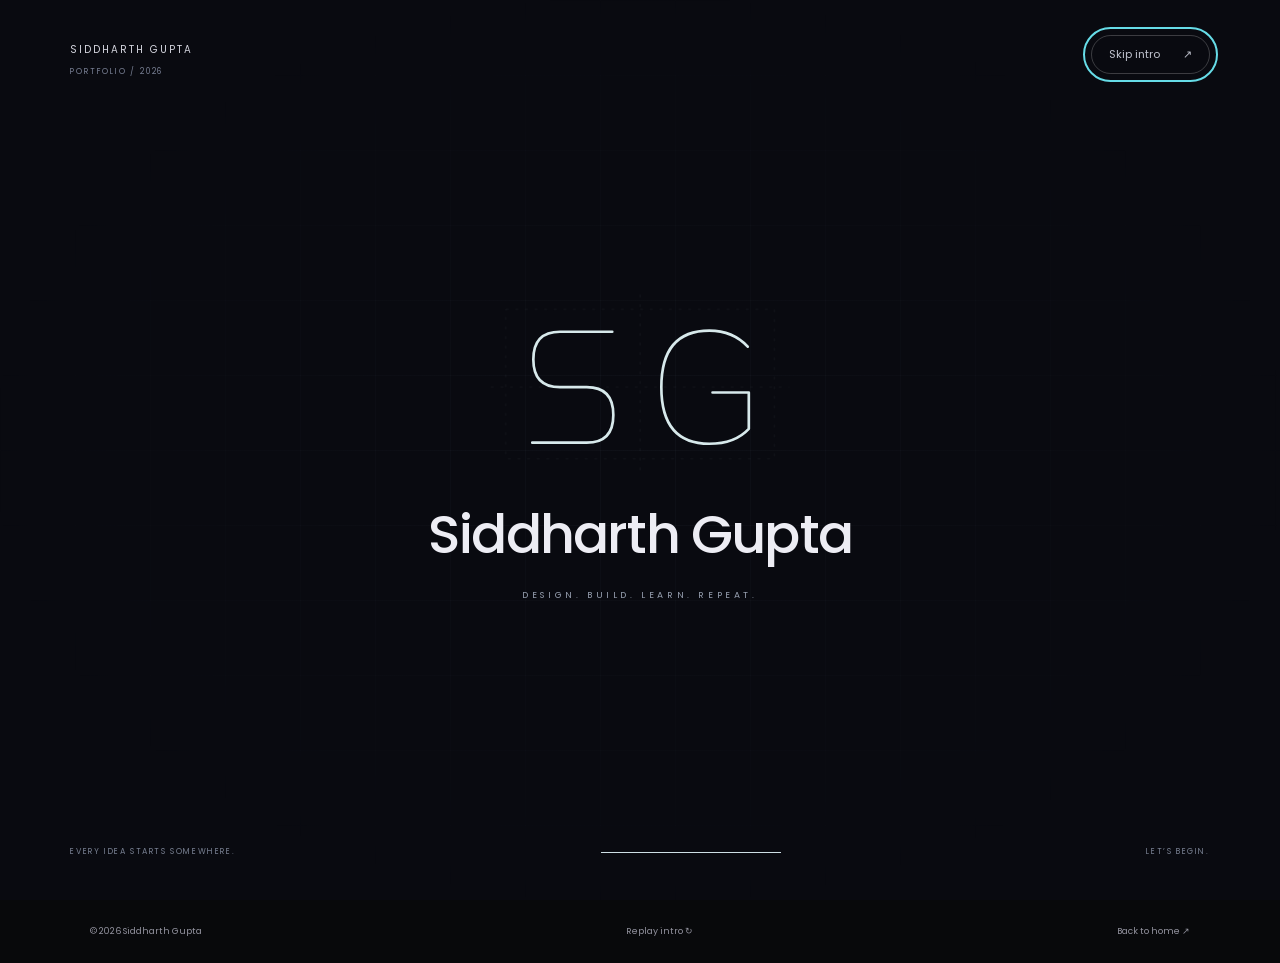
<file: index.html>
<!doctype html>
<html lang="en">
<head>
<meta charset="utf-8"><meta name="viewport" content="width=device-width,initial-scale=1">
<title>Siddharth Gupta | Engineering & Beyond</title>
<meta name="description" content="Siddharth Gupta, Walton High School senior exploring engineering, design, code, and community.">
<link rel="icon" href="data:image/svg+xml,%3Csvg xmlns='http://www.w3.org/2000/svg' viewBox='0 0 64 64'%3E%3Crect width='64' height='64' rx='32' fill='%23111116'/%3E%3Ctext x='32' y='41' text-anchor='middle' fill='white' font-family='Arial' font-size='24'%3ESG%3C/text%3E%3C/svg%3E">
<link rel="preconnect" href="https://fonts.googleapis.com"><link rel="preconnect" href="https://fonts.gstatic.com" crossorigin><link href="https://fonts.googleapis.com/css2?family=Space+Grotesk:wght@500;600;700&family=Poppins:wght@400;500;600;700&display=swap" rel="stylesheet">
<script>
try {
 if (!sessionStorage.getItem('sg-intro-seen') && !matchMedia('(prefers-reduced-motion: reduce)').matches && (!location.hash || location.hash === '#home')) {
  document.documentElement.classList.add('intro-pending');
  window.introFailsafe = setTimeout(() => { document.documentElement.classList.remove('intro-pending'); document.querySelectorAll('[data-intro-inert]').forEach(e => {e.inert=false; e.removeAttribute('data-intro-inert');}); }, 6500);
 }
} catch (_) {}
</script>
<link rel="stylesheet" href="style.css?v=20261011"><script src="intro.js" defer></script><script src="script.js?v=20261011" defer></script>
</head>
<body data-page="home">
<section class="cinematic-intro" role="dialog" aria-modal="true" aria-label="Portfolio introduction">
 <div class="intro-grid" aria-hidden="true"></div>
 <span class="intro-corner">SIDDHARTH GUPTA <span>PORTFOLIO / 2026</span></span>
 <button class="intro-skip" type="button">Skip intro <span aria-hidden="true">↗</span></button>
 <div class="intro-stage">
  <div class="intro-emblem" aria-hidden="true"><svg viewBox="0 0 300 180"><g fill="none" stroke="currentColor" stroke-width="2.5" stroke-linecap="round" stroke-linejoin="round"><path class="intro-letter" pathLength="1" d="M124 41H75Q50 41 50 67T75 93H100Q125 93 125 119T100 145H49"/><path class="intro-letter" pathLength="1" d="M251 55Q237 40 215 40Q170 40 170 93T215 146Q239 146 252 132V98H218"/></g><path class="intro-guide" d="M24 20h252v140H24zM150 6v168M10 93h280" fill="none" stroke="currentColor" stroke-width=".5" stroke-dasharray="3 6"/></svg></div>
  <p class="intro-name">Siddharth Gupta</p>
  <p class="intro-caption">DESIGN. BUILD. LEARN. REPEAT.</p>
 </div>
 <div class="intro-bottom"><span>EVERY IDEA STARTS SOMEWHERE.</span><div class="intro-progress" aria-hidden="true"><i></i></div><span>LET’S BEGIN.</span></div>
</section>
<a class="skip" href="#main">Skip to content</a>
<header class="header"><a class="signature" href="#home" aria-label="Siddharth Gupta, home">Siddharth Gupta</a><nav class="nav" aria-label="Main navigation"><a href="#home" aria-current="page">Home</a><a href="#skills">Skills</a><a href="#projects">Projects</a><a href="#activities">Activities</a><a href="#about">About</a></nav><span class="edition">PORTFOLIO / 2026</span></header>
<main id="main" tabindex="-1">
<section class="page home" id="home" aria-labelledby="home-title">

<div class="hero-copy"><p class="eyebrow"><span class="dot"></span> WALTON HIGH SCHOOL · CLASS OF 2027</p><h1 id="home-title">Curious by nature.<br><span>A builder by choice.</span></h1><p class="intro">I’m <strong>Siddharth Gupta</strong>, a senior pursuing the STEM engineering pathway. I explore ideas through design, code, and hands-on projects.</p><p class="intro muted">From an arbor press to a student’s first lines of code, I enjoy figuring things out and helping others do the same.</p><div class="actions"><a class="button primary" href="#projects">Explore my work <span>↗</span></a><a class="button" href="#about">A little about me <span>↗</span></a></div></div>
<figure class="hero-portrait"><img src="assets/siddharth-portrait.jpg" alt="Siddharth Gupta sitting in front of a brick wall" fetchpriority="high" decoding="async"></figure>
<div class="home-bottom"><span>DESIGN. BUILD. LEARN. REPEAT.</span><a href="#activities">Beyond the classroom <span>↗</span></a><span>MARIETTA, GEORGIA</span></div>
</section>
<section class="page skills" id="skills" hidden aria-labelledby="skills-title"><div class="page-heading"><p class="eyebrow">MY TOOLKIT</p><h1 id="skills-title">Ideas take shape<br><span>in different ways.</span></h1><p>The tools and experiences I bring to a new challenge.</p></div><div class="skill-grid">
<article class="skill-panel"><span class="skill-icon" aria-hidden="true">⌘</span><p class="eyebrow">01 / DESIGN</p><h2>Think in 3D.</h2><p>I use CAD to turn an idea into a model, explore assemblies, and work through design decisions.</p><div class="tags"><span>Fusion 360</span><span>3D modeling</span><span>CAD assemblies</span><span>TinkerCAD</span></div><a href="#projects">See the arbor press ↗</a></article>
<article class="skill-panel"><span class="skill-icon" aria-hidden="true">{ }</span><p class="eyebrow">02 / CODE</p><h2>Make it work.</h2><p>I build programming projects and websites, and share the basics of coding with younger students.</p><div class="tags"><span>Java</span><span>HTML / CSS</span><span>JavaScript</span><span>Processing</span><span>Code.org</span></div><a href="#projects">Explore coding projects ↗</a></article>
<article class="skill-panel"><span class="skill-icon" aria-hidden="true">↗</span><p class="eyebrow">03 / CONNECT</p><h2>Build together.</h2><p>Team projects, outreach, and tutoring have given me practice communicating ideas and helping a group move forward.</p><div class="tags"><span>Digital communications</span><span>Mentoring</span><span>Event coordination</span><span>Teamwork</span></div><a href="#activities">Explore my activities ↗</a></article></div></section>
<section class="page projects" id="projects" hidden aria-labelledby="projects-title"><div class="project-heading"><div><p class="eyebrow">DESIGN · ENGINEERING · CODE</p><h1 id="projects-title">A few things I’ve worked on.</h1></div><a class="button" href="https://sites.google.com/view/siddharthgs-portfolio/portfolio-home" target="_blank" rel="noopener noreferrer">Engineering portfolio ↗</a></div><div class="gallery"><button class="project-card ecowave" data-project="ecowave"><span class="card-top">SUSTAINABILITY APP <span>↗</span></span><div class="eco-wordmark" aria-hidden="true">Eco<span>Wave</span><small>SMALL ACTIONS. BIG IMPACT.</small></div><h2>Make greener choices.</h2><p>Recycling resources, a demo marketplace, and XP rewards.</p><span class="card-note">EXPLORE THE WORKING PROTOTYPE</span></button>
<button class="project-card press tall" data-project="press"><span class="card-top">CAD & ENGINEERING <span>↗</span></span><img class="project-cover" src="assets/projects/arbor-press-preview.jpg" alt="Arbor press assembly in Fusion 360" loading="lazy"><h2>The arbor press.</h2><p>Assembly animation, exploded view, and dimensioned drawings.</p><span class="card-note">VIEW MY MODEL & TECHNICAL DOCUMENTATION</span></button>
<button class="project-card hack" data-project="hack"><span class="card-top">HACKATHONS <span>↗</span></span><div class="code-art" aria-hidden="true">&lt;build&gt;<br><em>something.</em><br>&lt;/build&gt;</div><h2>Ideas into code.</h2><p>Programming & web design competitions</p></button>
<button class="project-card medicine tall" data-project="science"><span class="card-top">WALTON SCIENCE FAIR <span>↗</span></span><div class="medicine-art" aria-hidden="true"><span>01</span><span>02</span><span>03</span><span>04</span><span>05</span><span>06</span></div><h2>Small problems.<br>Useful solutions.</h2><p>Smart medicine dispenser & self-organizing cabinet</p><span class="card-note">CONCEPT GRAPHIC</span></button>
<button class="project-card sound" data-project="musicbot"><span class="card-top">SCIENCE & SOUND <span>↗</span></span><div class="wave" aria-hidden="true"><i></i><i></i><i></i><i></i><i></i><i></i><i></i><i></i><i></i><i></i><i></i><i></i></div><h2>Making music move.</h2><p>Music bot & electromagnetic models</p></button>
<button class="project-card mentoring" data-project="mentor"><span class="card-top">CODING MENTORSHIP <span>↗</span></span><div class="block-art" aria-hidden="true"><span>when curiosity starts</span><span>repeat: try something new</span><span>share what you learn ↗</span></div><h2>Pass it forward.</h2><p>Block coding, animation & voice mixing</p></button>
</div><p class="gallery-note">A first look at my work. Select a project to read more.</p></section>
<section class="page activities" id="activities" hidden aria-labelledby="activities-title"><div class="page-heading"><p class="eyebrow">OUTSIDE THE CLASSROOM</p><h1 id="activities-title">Making things.<br><span>Making a difference.</span></h1><p>The teams, communities, and experiences I’m part of.</p></div><div class="activity-list">
<details open><summary><span class="activity-number">01</span><span><b>Pure3on</b><small>Environmental outreach & digital communications</small></span><span class="category">COMMUNITY</span><span class="plus">+</span></summary><div class="activity-detail"><p>I helped coordinate 15+ environmental workshops at three elementary schools, managed club communications and the website, and promoted events by email.</p><span>Grades 11–12 · 3 hours/week · 15 weeks/year</span></div></details>
<details><summary><span class="activity-number">02</span><span><b>SEWA International USA</b><small>Event Lead / Event Volunteer</small></span><span class="category">SERVICE</span><span class="plus">+</span></summary><div class="activity-detail"><p>I volunteered at park and roadside cleanups, served meals at Gurudwaras, and mentored younger students through SEWA AmeriCorps.</p><span>Grades 9–12 · 5 hours/week · 25 weeks/year</span></div></details>
<details><summary><span class="activity-number">03</span><span><b>Walton Science Fair</b><small>Team Lead & Sourcing Specialist</small></span><span class="category">ENGINEERING</span><span class="plus">+</span></summary><div class="activity-detail"><p>Across four years, my projects included a smart medicine dispenser, a self-organizing cabinet, a music bot, and electromagnetic models.</p><span>Grades 9–12 · 3 hours/week · 25 weeks/year</span></div></details>
<details><summary><span class="activity-number">04</span><span><b>Hackathons & Web Design</b><small>Programming and design competitions</small></span><span class="category">TECHNOLOGY</span><span class="plus">+</span></summary><div class="activity-detail"><p>Earned top-three placements in GaSTC Programming, Divergent Teams Hack, Computer Science Honor Society Hack, and ATL Cyber Clash.</p><span>Grades 9–12 · 10 hours/week · 15 weeks/year</span></div></details>
<details><summary><span class="activity-number">05</span><span><b>Wintech Internship</b><small>Engineering intern · Summer 2026</small></span><span class="category">EXPERIENCE</span><span class="plus">+</span></summary><div class="activity-detail"><p>I designed a 3D model of an arbor press, presented it to engineers, and earned the Best Design award.</p><a href="#projects">Explore the project ↗</a></div></details>
<details><summary><span class="activity-number">06</span><span><b>Global Connections</b><small>Cultural events & community involvement</small></span><span class="category">CULTURE</span><span class="plus">+</span></summary><div class="activity-detail"><p>I helped organize cultural events, including a food demonstration attended by more than 100 people, dance events, and a night market.</p></div></details>
<details><summary><span class="activity-number">07</span><span><b>Virtual Tutoring</b><small>Learn To Be & SEWA AmeriCorps</small></span><span class="category">MENTORING</span><span class="plus">+</span></summary><div class="activity-detail"><p>I provided virtual tutoring and homework help, including support for students with special needs and students from underserved communities.</p></div></details>
<details><summary><span class="activity-number">08</span><span><b>Technology & Coding Mentorship</b><small>Elementary and middle school students</small></span><span class="category">MENTORING</span><span class="plus">+</span></summary><div class="activity-detail"><p>I spent winter break helping younger students prepare block coding, animation, and voice mixing projects for a regional technology competition. During the summer, I also taught coding using Code.org.</p></div></details>
<details><summary><span class="activity-number">09</span><span><b>Orchestra & Neighborhood Band</b><small>Violinist & rhythm guitarist</small></span><span class="category">MUSIC</span><span class="plus">+</span></summary><div class="activity-detail"><p>I play violin in school orchestra and rhythm guitar in a neighborhood band. I also helped prepare middle school students for cultural performances.</p></div></details>
</div></section>
<section class="page about" id="about" hidden aria-labelledby="about-title"><div class="about-intro"><p class="eyebrow">A LITTLE ABOUT ME</p><h1 id="about-title">Engineering mind.<br><span>More than one interest.</span></h1><p>I’m Siddharth, a senior at Walton High School in Marietta, Georgia. Through the STEM engineering pathway, I’m exploring how an idea becomes something you can design, build, and improve.</p></div><div class="about-grid"><article class="about-main"><span class="eyebrow">WHAT KEEPS ME CURIOUS</span><h2>How things work.<br>And how they could work better.</h2><p>Mechanical and aerospace engineering interest me because they bring design and physics together. Programming gives me another way to experiment, from interactive projects to websites.</p><a class="button" href="https://sites.google.com/view/siddharthgs-portfolio/portfolio-home" target="_blank" rel="noopener noreferrer">My engineering pathway ↗</a></article><article class="about-music"><div class="strings" aria-hidden="true"><i></i><i></i><i></i><i></i><i></i><i></i></div><span class="eyebrow">OFF THE DRAWING BOARD</span><h2>There’s usually<br>music involved.</h2><p>Violin in orchestra. Rhythm guitar in a neighborhood band. Another way to create something together.</p></article></div><div class="about-end"><h2>Learning is better<br>when it’s shared.</h2><p>Tutoring, coding mentorship, and environmental outreach let me take what I learn beyond my own projects.</p><a class="button" href="#activities">Meet the rest of my world ↗</a></div></section>
</main><footer><span>© 2026 Siddharth Gupta</span><button type="button" class="intro-replay">Replay intro ↻</button><a href="#home">Back to home ↗</a></footer>
<dialog id="project-dialog" aria-labelledby="dialog-title"><button class="close" aria-label="Close project details">×</button><p class="eyebrow" id="dialog-label"></p><h2 id="dialog-title"></h2><p id="dialog-copy"></p><div id="dialog-tags" class="tags"></div><div id="dialog-materials"></div><button class="button dialog-done">Back to projects ↗</button></dialog>
</body></html>
</file>
<file: style.css>
@import url('https://fonts.googleapis.com/css2?family=Cedarville+Cursive&display=swap');
:root{font-family:Poppins,Arial,sans-serif;color:#f5f5f7;background:#101014;font-synthesis:none;--muted:#a9a9b5;--border:#ffffff24}*{box-sizing:border-box}html{scroll-behavior:smooth}body{margin:0;min-width:320px;background:linear-gradient(110deg,#060612,#111113 75%);transition:background .25s,color .25s}a{color:inherit;text-decoration:none}button{font:inherit;color:inherit;cursor:pointer}button,a,summary{-webkit-tap-highlight-color:transparent}button:focus-visible,a:focus-visible,summary:focus-visible{outline:2px solid #66dce7;outline-offset:6px}button{border:0}::selection{background:#abeaf0;color:#141419}[hidden]{display:none!important}.skip{position:fixed;top:-80px;left:20px;padding:12px;background:white;color:black;z-index:100}.skip:focus{top:12px}.header{position:relative;z-index:10;max-width:1500px;margin:auto;padding:35px 5.5%;display:flex;align-items:center;justify-content:space-between;gap:20px}.signature{font-family:Caveat,cursive;font-size:35px;letter-spacing:-1.6px;white-space:nowrap;color:#d0cfd6;transform:rotate(-4deg)}.nav{display:flex;gap:6px;align-items:center;padding:10px 16px;border-radius:50px;background:#86868d69;border:1px solid #ffffff12;backdrop-filter:blur(18px);box-shadow:0 8px 24px #0000000c}.nav a{padding:7px 15px;border:1px solid transparent;border-radius:40px;font-size:12px;white-space:nowrap;transition:background .2s}.nav a:hover{background:#ffffff18}.nav a[aria-current=page]{border-color:#ffffff9c;background:#ffffff10}.edition{font-size:9px;letter-spacing:2px;color:var(--muted)}main:focus{outline:none}.page{animation:enter .4s ease both;min-height:calc(100svh - 212px);max-width:1400px;margin:auto;padding:55px 7% 85px}h1,h2,h3,p{margin-top:0}h1{font-size:clamp(40px,4.8vw,68px);font-weight:500;letter-spacing:-2.5px;line-height:1.15;margin-bottom:26px}h1 span{color:#92929e}h2{font-weight:500;letter-spacing:-1px;line-height:1.25}p{line-height:1.85}.eyebrow{font-size:10px;letter-spacing:2.3px;font-weight:500;line-height:1.6}.home{position:relative;min-height:calc(100svh - 127px);display:flex;align-items:center;padding-top:45px;padding-bottom:130px;overflow:hidden}.hero-copy{position:relative;z-index:1;max-width:850px}.hero-copy .eyebrow{margin-bottom:34px;color:#b8bac7}.dot{display:inline-block;width:6px;height:6px;background:#bfe9dd;border-radius:50%;margin-right:9px;vertical-align:middle}.home h1{font-size:clamp(43px,5.1vw,74px);letter-spacing:-3px;line-height:1.15;margin-bottom:32px}.intro{font-size:15px;max-width:580px;line-height:1.95;color:#c7c7d0;margin-bottom:15px}.intro strong{font-weight:500;color:white}.muted{color:#92929f}.actions{display:flex;gap:12px;margin-top:33px;flex-wrap:wrap}.button{border:1px solid #ffffff60;background:transparent;border-radius:50px;padding:13px 21px;display:inline-flex;align-items:center;justify-content:center;gap:22px;font-size:12px;line-height:1.5;transition:transform .2s,background .2s}.button:hover{background:#ffffff13;transform:translateY(-2px)}.primary{background:#eaeaf1;color:#1a1a21;border-color:#eaeaf1}.primary:hover{background:#fff}.hero-orbits{position:absolute;right:-90px;top:11%;width:560px;height:560px;opacity:.27;pointer-events:none}.hero-orbits i{position:absolute;inset:0;border:1px solid #7d809b;border-radius:50%;transform:rotate(-30deg) scaleX(.7)}.hero-orbits i:nth-child(2){transform:rotate(30deg) scaleX(.7)}.hero-orbits i:nth-child(3){transform:rotate(90deg) scaleX(.7)}.hero-orbits span{position:absolute;inset:0;display:grid;place-items:center;font-size:130px;letter-spacing:-15px;color:#565767}.home-bottom{position:absolute;bottom:34px;left:7%;right:7%;display:flex;justify-content:space-between;align-items:center;gap:20px;font-size:9px;letter-spacing:1.5px;color:#8e8e9c}.home-bottom a{font-size:11px;letter-spacing:0;color:#d4d4dd}.home-bottom a span{margin-left:10px}.page-heading{max-width:740px;margin:10px auto 55px;text-align:center}.page-heading>p:last-child{font-size:14px;color:var(--muted)}.skill-grid{display:grid;grid-template-columns:repeat(3,1fr);gap:20px}.skill-panel{padding:35px 28px;border:1px solid var(--border);border-radius:24px;background:linear-gradient(140deg,#ffffff0b,#ffffff02)}.skill-icon{display:grid;place-items:center;width:60px;height:60px;margin-bottom:38px;border:1px solid #ffffff28;border-radius:18px;font-family:monospace;font-size:25px;color:#d1c9f2}.skill-panel .eyebrow{color:#aaa4c6}.skill-panel h2{font-size:29px}.skill-panel p:not(.eyebrow){font-size:13px;color:#aaaaba}.tags{display:flex;flex-wrap:wrap;gap:7px;margin:24px 0}.tags span{padding:7px 11px;border:1px solid #ffffff29;border-radius:50px;font-size:10px}.skill-panel>a{font-size:12px;display:inline-block;margin-top:12px;border-bottom:1px solid #ffffff48;padding-bottom:5px}body[data-page=skills]{background:radial-gradient(ellipse at 50% 5%,#282137,#101014 75%)}body[data-page=projects]{background:linear-gradient(170deg,#29aebd,#a7edf3);color:#12363d}body[data-page=projects] .signature{color:#eaffff}body[data-page=projects] .nav{background:#d4ffff42;color:#fff}body[data-page=projects] .nav a[aria-current]{background:#f4ffff;color:#1b4c54;border-color:white}body[data-page=projects] .edition{color:#d7fcff}.projects{padding-top:20px;max-width:1260px}.project-heading{display:flex;justify-content:space-between;gap:25px;align-items:center;margin-bottom:35px}.project-heading h1{font-size:29px;letter-spacing:-1px;margin-bottom:0}.project-heading .eyebrow{font-size:9px;margin-bottom:10px}.project-heading .button{border-color:#22616c70;font-size:10px;white-space:nowrap}.gallery{columns:3;column-gap:19px}.project-card{width:100%;text-align:left;display:block;break-inside:avoid;margin-bottom:19px;border-radius:22px;overflow:hidden;padding:24px;color:#fff;position:relative;box-shadow:0 9px 15px #164d5c19;transition:transform .25s,box-shadow .25s}.project-card:hover{transform:translateY(-5px);box-shadow:0 15px 25px #164d5c30}.project-card .card-top{display:flex;justify-content:space-between;align-items:center;font-size:8px;letter-spacing:1.6px}.card-top>span{font-size:17px}.project-card h2{font-size:27px;letter-spacing:-.9px;margin-bottom:9px}.project-card p{font-size:11px;line-height:1.7;margin-bottom:0;opacity:.75}.press{background:#171c21;min-height:425px}.press-drawing{color:#a1d7dc;margin:15px 0 8px}.press-drawing svg{width:100%;height:200px}.award{font-size:8px;letter-spacing:1.2px;display:inline-block;border:1px solid #bfe5da66;border-radius:30px;padding:6px 9px;margin:0 0 17px;color:#c5eadf}.card-note{display:block;font-size:7px;letter-spacing:1.3px;opacity:.45;margin-top:22px}.hack{background:#eeede7;color:#262d34;min-height:340px}.code-art{font-family:monospace;font-size:27px;line-height:1.45;margin:30px 0 40px;color:#687b78}.code-art em{font-style:normal;color:#283738}.medicine{background:#363856;min-height:420px}.medicine-art{display:grid;grid-template-columns:repeat(3,1fr);gap:9px;transform:rotate(-9deg);margin:42px 12px 45px}.medicine-art span{border:1px solid #c6c3f273;height:65px;border-radius:15px;display:grid;place-items:center;color:#d2ccef;background:linear-gradient(140deg,#9c96d640,#9c96d605);font-size:17px}.sound{background:#202023;min-height:265px}.wave{height:88px;display:flex;align-items:center;justify-content:center;gap:7px;margin:22px 0}.wave i{height:40px;width:7px;background:#f0bcab;border-radius:10px}.wave i:nth-child(3n){height:80px}.wave i:nth-child(2n){height:60px}.wave i:nth-child(4n){height:23px}.mentoring{background:#e6dfce;color:#3e443b;min-height:310px}.block-art{margin:35px 0;transform:rotate(-5deg)}.block-art span{display:table;padding:9px 12px;background:#bdccb9;border-radius:7px;margin-top:-1px;font-size:9px;box-shadow:0 3px 6px #0000000b}.block-art span:nth-child(2){background:#d4ba8d;margin-left:15px}.block-art span:nth-child(3){background:#c0becf;margin-left:15px}.gallery-note{text-align:center;font-size:11px;margin:30px 0 0;color:#2a6771}body[data-page=activities]{background:linear-gradient(135deg,#11151c,#1d2528)}.activities{max-width:1200px}.activity-list{border-top:1px solid var(--border)}details{border-bottom:1px solid var(--border)}summary{display:flex;align-items:center;gap:22px;list-style:none;padding:27px 0;cursor:pointer}summary::-webkit-details-marker{display:none}.activity-number{font-size:10px;color:#828e95;min-width:25px}summary b{display:block;font-size:19px;font-weight:500;letter-spacing:-.35px}summary small{display:block;color:#9da7ad;font-size:11px;margin-top:6px}.category{font-size:8px;letter-spacing:1.5px;margin-left:auto;color:#9ca7ac}.plus{margin-left:15px;font-size:24px;color:#a0acb3;transition:transform .2s}details[open] .plus{transform:rotate(45deg)}.activity-detail{padding:0 70px 27px 47px;max-width:820px}.activity-detail p{font-size:13px;color:#c2c9ce;margin-bottom:13px}.activity-detail>span,.activity-detail>a{font-size:10px;color:#98b5bb}.about{padding-top:50px}.about-intro{max-width:780px;margin:0 auto 60px;text-align:center}.about-intro p:last-child{color:#a8a8b5;max-width:660px;margin:0 auto;font-size:14px}.about-grid{display:grid;grid-template-columns:1.15fr 1fr;gap:24px}.about-grid article{position:relative;border-radius:25px;overflow:hidden;padding:42px}.about-grid h2{font-size:31px}.about-grid p{font-size:13px;max-width:420px;color:#b4b4be}.about-main{background:#1b1b23;border:1px solid var(--border)}.about-main .eyebrow{display:block;margin-bottom:30px;color:#aaa6ba}.about-main .button{margin-top:15px}.about-music{background:#ded7ca;color:#2d3030;padding-top:130px!important}.about-music p{color:#5e6260!important}.about-music .eyebrow{display:block;margin-bottom:22px}.strings{position:absolute;top:-95px;right:70px;transform:rotate(30deg);display:flex;gap:18px}.strings i{display:block;height:360px;width:1px;background:#464c4445}.about-end{max-width:560px;text-align:center;margin:95px auto 0}.about-end h2{font-size:40px}.about-end p{font-size:14px;color:#aaaaba}footer{max-width:1400px;padding:25px 7%;margin:auto;display:flex;justify-content:space-between;gap:15px;font-size:9px;color:#92929e;border-top:1px solid #ffffff12}body[data-page=projects] footer{color:#2f6973;border-color:#246c7325}dialog{max-width:570px;width:calc(100% - 32px);padding:50px 38px 35px;border:1px solid #ffffff30;border-radius:25px;background:#1b1d26;color:#efeff7;box-shadow:0 30px 100px #0008}dialog::backdrop{background:#080b14bb;backdrop-filter:blur(8px)}dialog h2{font-size:34px;line-height:1.2}dialog p:not(.eyebrow){font-size:14px;color:#bebfcd}dialog .eyebrow{color:#8fc5cc}dialog .close{position:absolute;right:17px;top:12px;border-radius:50%;font-size:26px;width:37px;height:37px;background:#ffffff0c}.dialog-done{margin-top:12px}@keyframes enter{from{opacity:0;transform:translateY(10px)}to{opacity:1;transform:translateY(0)}}@media(min-width:1600px){.home{min-height:790px}}@media(max-width:1050px){.edition{display:none}.header{padding:28px 5%;gap:15px}.signature{font-size:30px}.nav{padding:8px 10px;gap:0}.nav a{padding:7px 12px}.hero-orbits{right:-210px;opacity:.18}.skill-panel{padding:25px 20px}.gallery{columns:3}.project-card{padding:19px}.project-card h2{font-size:24px}.project-heading{align-items:flex-start}.project-heading h1{font-size:25px}}@media(max-width:740px){.header{flex-direction:column;gap:23px;padding:24px 15px 10px}.signature{font-size:32px}.nav{max-width:100%;width:410px;justify-content:space-between;padding:8px}.nav a{font-size:11px;padding:7px 10px}.page{padding:45px 6% 60px}.home{padding-top:65px;padding-bottom:130px;min-height:calc(100svh - 134px)}.home h1{font-size:clamp(36px,7.8vw,54px);letter-spacing:-1.8px}.hero-copy .eyebrow{font-size:8px;letter-spacing:1.5px}.intro{font-size:13px;max-width:95%}.hero-orbits{right:-355px;top:18%;opacity:.2}.home-bottom{left:6%;right:6%;bottom:28px;align-items:flex-start;flex-direction:column;gap:15px}.home-bottom>span:last-child{display:none}.home-bottom>span:first-child{font-size:8px}.button{font-size:11px;padding:12px 17px;gap:16px}h1{font-size:38px;letter-spacing:-1.7px}.page-heading{margin-top:10px;margin-bottom:35px}.page-heading>p:last-child{font-size:12px}.skill-grid{grid-template-columns:1fr;gap:17px}.skill-panel{padding:30px}.skill-icon{margin-bottom:24px}.project-heading{flex-direction:column;margin-bottom:28px;gap:18px}.project-heading h1{font-size:26px}.gallery{columns:2;column-gap:13px}.project-card{margin-bottom:13px;border-radius:17px;padding:18px}.project-card h2{font-size:23px}.card-top{font-size:7px!important;letter-spacing:1px!important}.project-card p{font-size:10px}.press{min-height:390px}.press-drawing svg{height:165px}.code-art{font-size:20px;margin:30px 0}.medicine-art{margin:40px 0}.medicine-art span{height:45px}.medicine{min-height:380px}.wave{gap:4px}.wave i{width:5px}.block-art span{font-size:7px;padding:8px}.category{display:none}summary{gap:13px;padding:23px 0}summary b{font-size:16px}summary small{font-size:10px}.plus{margin-left:auto}.activity-detail{padding:0 20px 24px 38px}.activity-detail p{font-size:12px}.about-grid{grid-template-columns:1fr}.about-intro{margin-bottom:35px}.about-intro p:last-child{font-size:13px}.about-grid article{padding:30px}.about-grid h2{font-size:28px}.about-music{padding-top:110px!important}.about-end{margin-top:60px}.about-end h2{font-size:34px}footer{font-size:8px;padding:22px 6%;flex-wrap:wrap}footer>span:nth-child(2){display:none}}@media(max-width:390px){.nav a{padding:7px 8px;font-size:10px}.gallery{columns:1}.project-card{min-height:0}.press-drawing svg{height:200px}.project-card h2{font-size:28px}.medicine-art{max-width:220px;margin:35px auto}.project-card{padding:25px}.code-art{font-size:26px}.actions{gap:10px}.button{font-size:10px}}@media(prefers-reduced-motion:reduce){html{scroll-behavior:auto}*,*::before,*::after{animation:none!important;transition:none!important}}
/* A brief, skippable opening sequence. */
.cinematic-intro{display:none;position:fixed;inset:0;z-index:90;background:#090a10;color:#ededf4;isolation:isolate;overflow:hidden}.intro-pending{overflow:hidden}.intro-pending .cinematic-intro{display:block}.intro-grid{position:absolute;inset:0;z-index:-1;background-image:linear-gradient(#a1b4d00a 1px,transparent 1px),linear-gradient(90deg,#a1b4d00a 1px,transparent 1px);background-size:75px 75px;mask-image:radial-gradient(ellipse at center,black,transparent 75%);animation:intro-grid-in 2s ease both}.intro-corner{position:absolute;left:5.5%;top:42px;font-size:10px;letter-spacing:2px;color:#d5d6df}.intro-corner span{display:block;font-size:8px;color:#767d91;letter-spacing:1.8px;margin-top:8px}.intro-skip{position:absolute;right:5.5%;top:35px;z-index:2;padding:10px 17px;background:transparent;border:1px solid #ffffff35;border-radius:30px;font-size:11px;color:#bec1cc}.intro-skip span{margin-left:20px}.intro-skip:hover{background:#ffffff0d}.intro-stage{position:absolute;inset:0;display:flex;flex-direction:column;justify-content:center;align-items:center;text-align:center;padding:80px 20px}.intro-emblem{width:clamp(210px,26vw,320px);color:#d7e9eb;margin-bottom:22px;animation:intro-emblem-in .6s ease both}.intro-emblem svg{width:100%;display:block}.intro-letter{stroke-dasharray:1;stroke-dashoffset:1;animation:intro-draw 1.45s cubic-bezier(.4,0,.2,1) .2s forwards}.intro-letter:nth-child(2){animation-delay:.45s}.intro-guide{opacity:0;animation:intro-guides 2.5s ease .1s both}.intro-name{font-size:clamp(30px,4.5vw,54px);font-weight:500;letter-spacing:-1.8px;line-height:1.2;margin:0 0 20px;opacity:0;animation:intro-reveal .8s ease 1.35s forwards}.intro-caption{font-size:9px;letter-spacing:3.6px;color:#969faf;opacity:0;animation:intro-reveal .8s ease 1.85s forwards}.intro-bottom{position:absolute;left:5.5%;right:5.5%;bottom:42px;display:flex;align-items:center;justify-content:space-between;gap:30px;font-size:8px;letter-spacing:1.6px;color:#777f90}.intro-progress{height:1px;background:#ffffff12;width:180px;overflow:hidden}.intro-progress i{display:block;width:100%;height:100%;background:#cedfe5;transform:scaleX(0);transform-origin:left;animation:intro-progress 3.4s ease-in-out forwards}.intro-leaving{animation:intro-exit .6s ease forwards}.intro-replay{padding:0;background:none;border:0;color:inherit;font-size:inherit;letter-spacing:inherit}.intro-replay:hover{color:#c1cbd6}@keyframes intro-draw{to{stroke-dashoffset:0}}@keyframes intro-reveal{from{opacity:0;transform:translateY(15px);filter:blur(5px)}to{opacity:1;transform:none;filter:blur(0)}}@keyframes intro-guides{0%{opacity:0}25%{opacity:.5}100%{opacity:.12}}@keyframes intro-emblem-in{from{opacity:0;transform:scale(.95)}to{opacity:1;transform:scale(1)}}@keyframes intro-grid-in{from{opacity:0}to{opacity:1}}@keyframes intro-progress{to{transform:scaleX(1)}}@keyframes intro-exit{to{opacity:0;transform:scale(1.025)}}@media(max-width:600px){.intro-corner{top:29px;font-size:8px;letter-spacing:1.3px}.intro-skip{top:22px;font-size:10px;padding:8px 13px}.intro-skip span{margin-left:10px}.intro-bottom{bottom:30px;flex-wrap:wrap;gap:18px;font-size:7px}.intro-progress{order:3;flex-basis:100%}.intro-caption{font-size:8px;letter-spacing:2.2px}}@media(prefers-reduced-motion:reduce){.cinematic-intro,.intro-replay{display:none!important}}
/* Original portrait, composed with CSS only; no retouching or color filters. */
.home{display:grid;grid-template-columns:minmax(0,1.15fr) minmax(0,1fr);gap:32px;align-items:center;padding-top:32px;padding-bottom:110px;overflow:hidden}
.hero-copy{max-width:none;min-width:0}.home h1{font-size:clamp(36px,4.15vw,59px);letter-spacing:-2.4px}.home .intro{max-width:540px}.hero-portrait{position:relative;isolation:isolate;margin:0 -16px 0 0;width:calc(100% + 16px);height:clamp(450px,43vw,590px);align-self:center;mask-image:linear-gradient(to right,transparent,#000 9%,#000 92%,transparent);-webkit-mask-image:linear-gradient(to right,transparent,#000 9%,#000 92%,transparent)}
.hero-portrait img{display:block;width:100%;height:100%;object-fit:cover;object-position:50% 40%;mask-image:linear-gradient(to bottom,transparent,#000 8%,#000 86%,transparent);-webkit-mask-image:linear-gradient(to bottom,transparent,#000 8%,#000 86%,transparent)}
@media(min-width:1600px){.hero-portrait{height:600px}}
@media(max-width:1050px) and (min-width:901px){.home{gap:20px;padding-left:5%;padding-right:5%;grid-template-columns:minmax(0,1.1fr) minmax(0,1fr)}.home h1{font-size:37px;letter-spacing:-1.7px}.home .intro{font-size:13px}.hero-portrait{height:480px}.home .eyebrow{font-size:8px;letter-spacing:1.5px}.home .button{padding:12px 15px;font-size:10px;gap:10px}}
@media(max-width:900px){.home{grid-template-columns:1fr;gap:25px;padding-top:45px;padding-bottom:115px}.hero-copy{max-width:620px;width:100%;margin:auto}.home h1{font-size:clamp(36px,6.2vw,55px);letter-spacing:-1.8px}.hero-portrait{width:100%;max-width:520px;height:auto;aspect-ratio:1 / 1.1;margin:0 auto}.hero-portrait img{position:absolute;inset:0}.home .intro{max-width:580px}.home-bottom{bottom:28px}.home-bottom>span:last-child{display:none}}
@media(max-width:480px){.home{gap:23px}.hero-portrait{aspect-ratio:1 / 1.12}.home h1{font-size:clamp(33px,8.1vw,39px);letter-spacing:-1.6px}}

/* Unified black canvas and project materials */
:root,body,body[data-page]{background:#08090b;color:#f5f5f7}
.signature{font-family:'Cedarville Cursive',cursive;font-weight:400;font-size:26px;letter-spacing:0;transform:none;color:#f5f5f7}
body[data-page=projects] .signature{color:#f5f5f7}body[data-page=projects] .nav{background:#86868d69;color:#f5f5f7}body[data-page=projects] .nav a[aria-current]{background:#ffffff10;color:#fff;border-color:#ffffff9c}body[data-page=projects] .edition{color:var(--muted)}
.project-heading .button{border-color:#ffffff60}.gallery-note,body[data-page=projects] footer{color:#92929e}body[data-page=projects] footer{border-color:#ffffff12}
.ecowave{background:#152b26;min-height:350px;border:1px solid #7bb49c33}.eco-wordmark{font-family:'Space Grotesk',Arial,sans-serif;font-size:42px;font-weight:600;letter-spacing:-2px;margin:36px 0 38px;color:#edf7ed}.eco-wordmark span{color:#8ed6ad}.eco-wordmark small{display:block;font-size:8px;letter-spacing:1.4px;margin-top:15px;font-weight:400}
.project-cover{display:block;width:calc(100% + 48px);margin:24px -24px;aspect-ratio:1.35;object-fit:cover;object-position:60% 50%}.press{min-height:380px}
dialog{max-width:860px;max-height:90svh;overflow-y:auto}#dialog-materials video{display:block;width:100%;border-radius:12px;background:#08090b;margin:24px 0}.material-links{display:flex;flex-wrap:wrap;gap:12px;margin:22px 0}
@media(max-width:1050px){.signature{font-size:23px}.project-cover{width:calc(100% + 38px);margin-left:-19px;margin-right:-19px}}
@media(max-width:740px){.signature{font-size:27px}.project-cover{width:calc(100% + 36px);margin-left:-18px;margin-right:-18px}dialog{padding:45px 23px 25px}.material-links .button{width:100%}}
@media(max-width:390px){.project-cover{width:calc(100% + 50px);margin-left:-25px;margin-right:-25px}}
</file>
